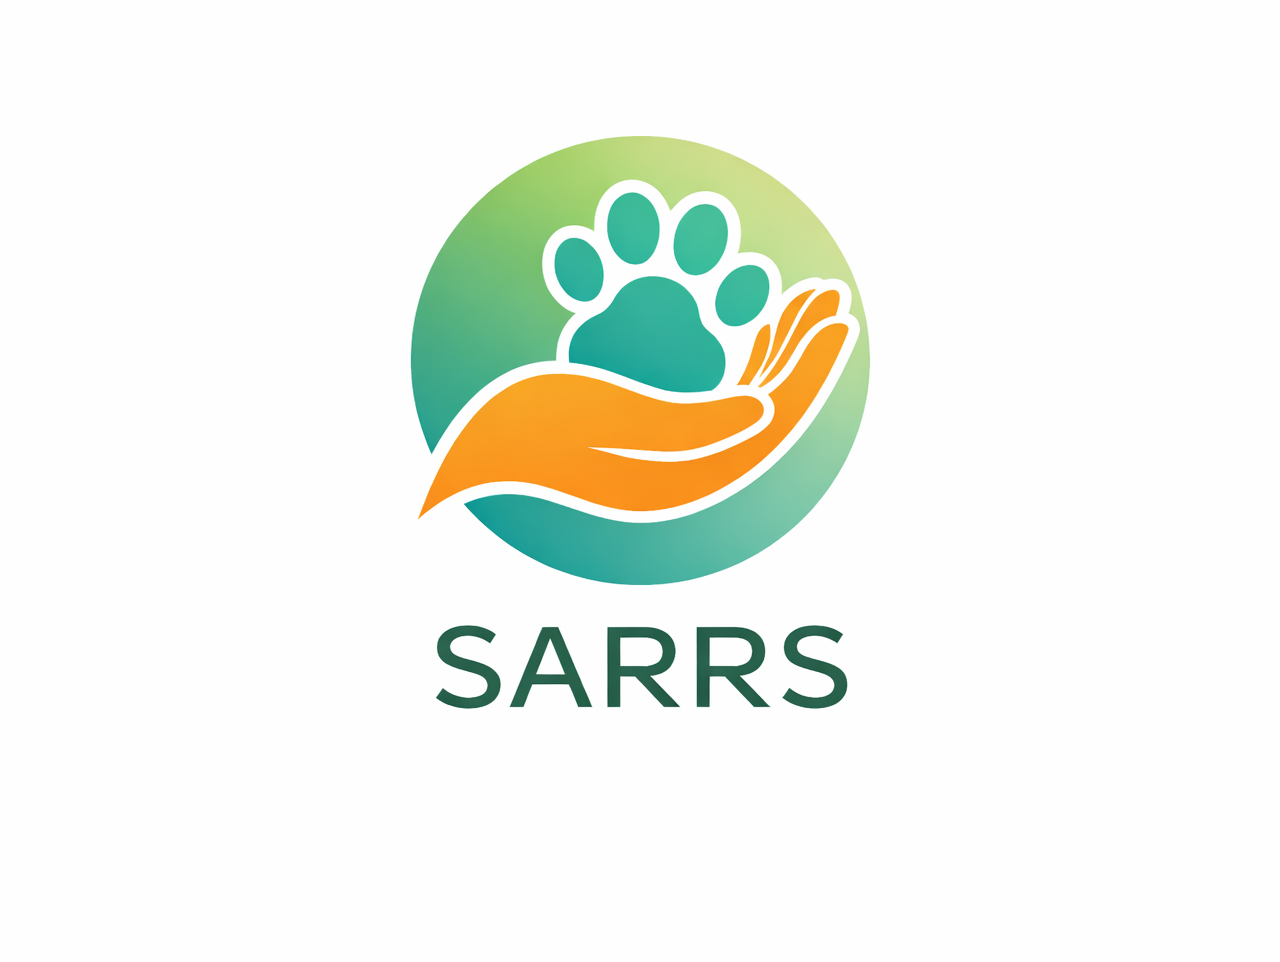
<file: index.html>
<!DOCTYPE html>
<html lang="en">
<head>
<meta charset="UTF-8">
<meta name="viewport" content="width=device-width, initial-scale=1.0">
<title>SARRS Splash</title>

<style>
*{
    margin:0;
    padding:0;
    box-sizing:border-box;
}

body{
    height:100vh;
    display:flex;
    justify-content:center;
    align-items:center;
    background: linear-gradient(135deg,#1abc9c,#2ecc71);
    overflow:hidden;
}


/* Animation */
@keyframes zoom{
    from{ transform:scale(1); }
    to{ transform:scale(1.1); }
}
</style>
</head>

<body>

<img src="SARRS_circle_logo.png" alt="SARRS Logo">

<script>
setTimeout(function(){
    window.location.href = "login.html";
},3000);
</script>

</body>
</html>
</file>
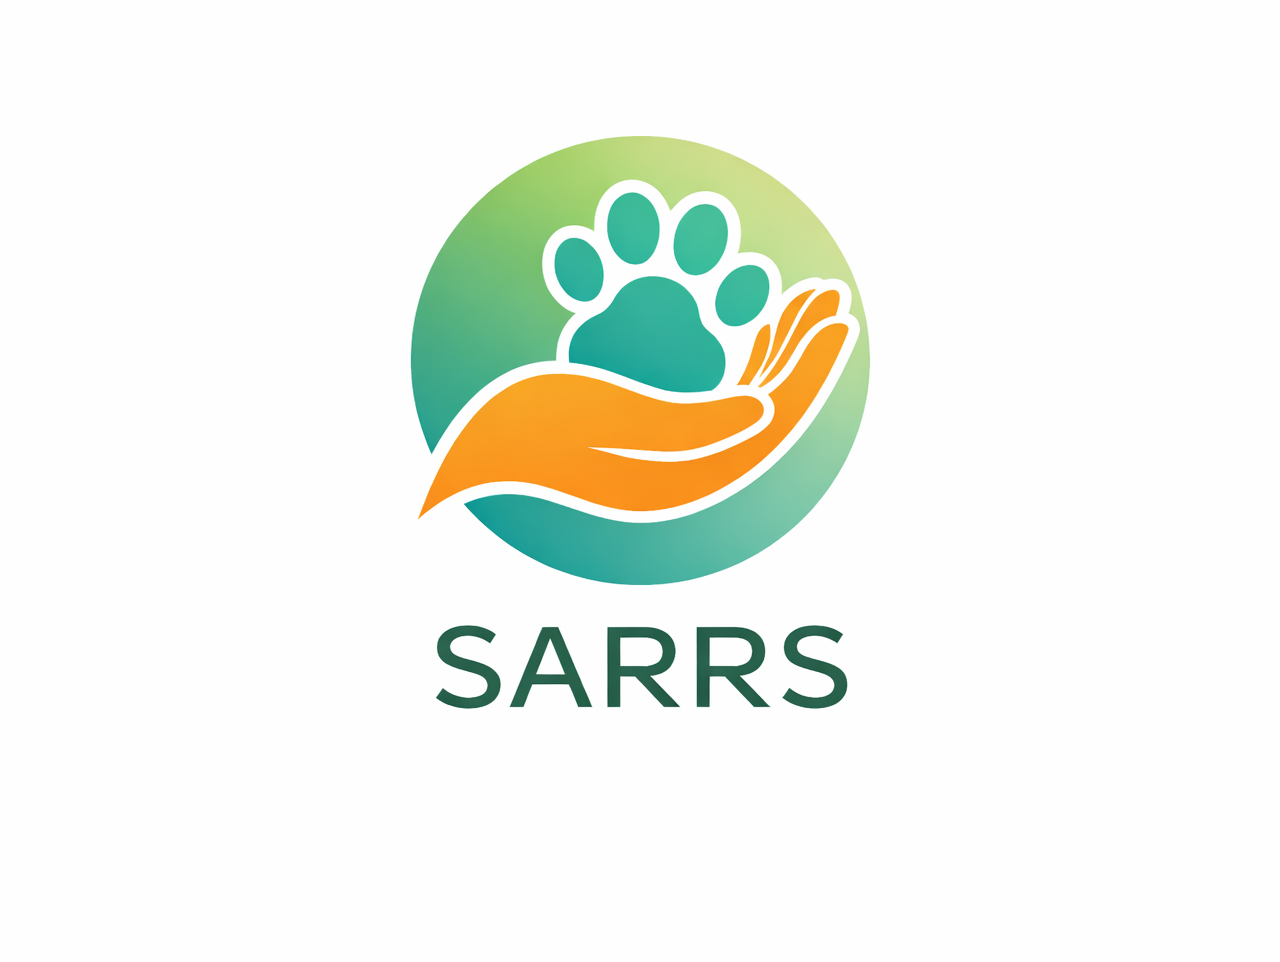
<file: html/index.html>
<!DOCTYPE html>
<html lang="en">
<head>
<meta charset="UTF-8">
<meta name="viewport" content="width=device-width, initial-scale=1.0">
<title>SARRS Splash</title>
<link rel="stylesheet" href="/css/index.css">
</head>
<body>
<img src="/image/SARRS_circle_logo.png" alt="SARRS Logo">
<script src="/js/splash.js"></script>
</body>
</html>
</file>
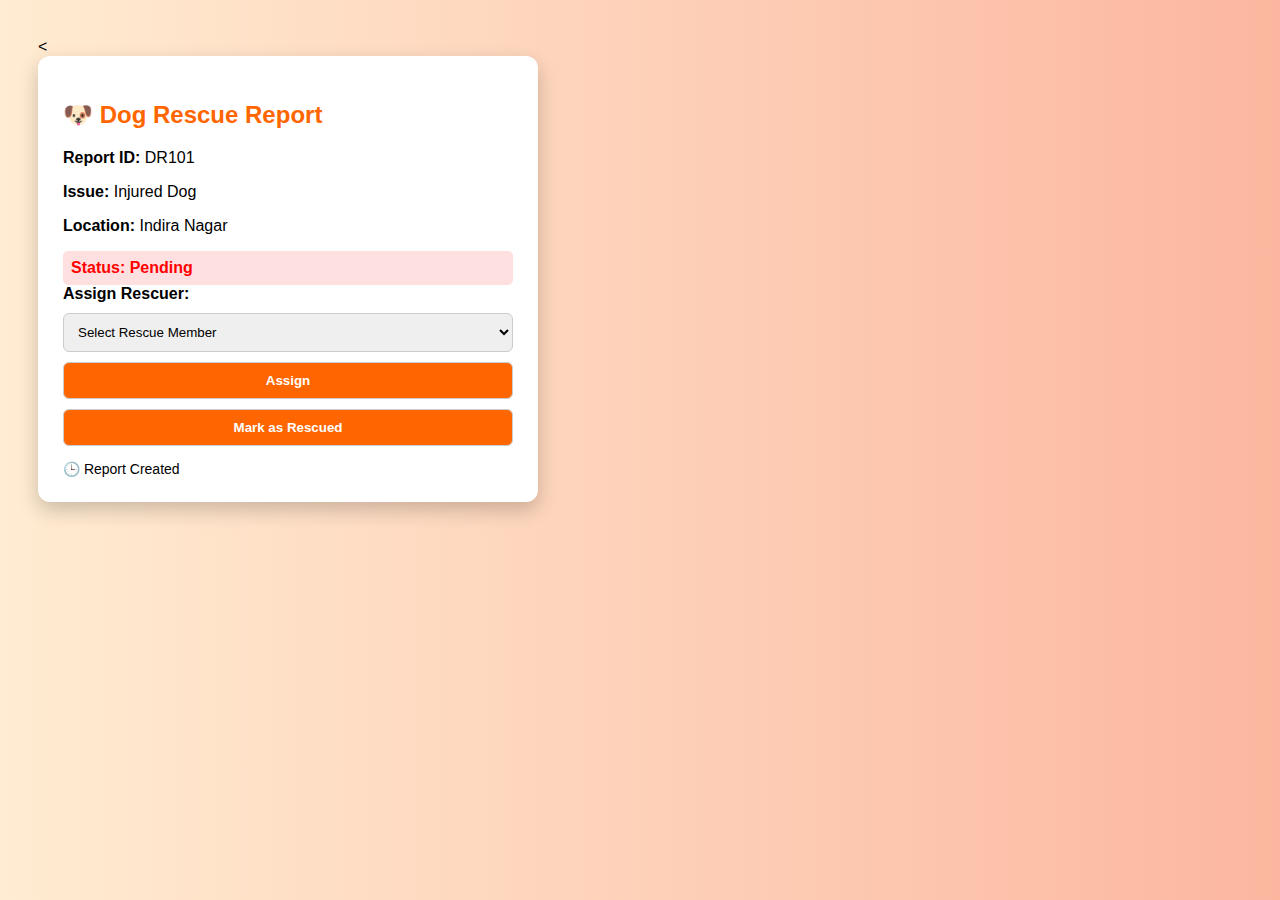
<file: claim assign.html>
<<!DOCTYPE html>
<html>
<head>
    <title>Dog Rescue Dashboard</title>

    <style>
        body {
            font-family: Arial;
            background: linear-gradient(to right, #ffecd2, #fcb69f);
            padding: 30px;
        }

        .card {
            background: white;
            width: 450px;
            padding: 25px;
            border-radius: 12px;
            box-shadow: 0 8px 20px rgba(0,0,0,0.2);
            transition: 0.3s;
        }

        .card:hover {
            transform: scale(1.02);
        }

        h2 {
            color: #ff6600;
        }

        select, button {
            width: 100%;
            padding: 10px;
            margin-top: 10px;
            border-radius: 6px;
            border: 1px solid #ccc;
        }

        button {
            background: #ff6600;
            color: white;
            cursor: pointer;
            font-weight: bold;
        }

        button:hover {
            background: #e65c00;
        }

        .status {
            margin-top: 15px;
            padding: 8px;
            border-radius: 5px;
            font-weight: bold;
        }

        .pending { background: #ffe0e0; color: red; }
        .assigned { background: #fff4cc; color: orange; }
        .rescued { background: #d4edda; color: green; }

        .timeline {
            margin-top: 15px;
            font-size: 14px;
        }
    </style>
</head>

<body>

<div class="card">
    <h2>🐶 Dog Rescue Report</h2>

    <p><strong>Report ID:</strong> DR101</p>
    <p><strong>Issue:</strong> Injured Dog</p>
    <p><strong>Location:</strong> Indira Nagar</p>

    <div id="statusBox" class="status pending">
        Status: Pending
    </div>

    <label><strong>Assign Rescuer:</strong></label>
    <select id="rescuer">
        <option value="">Select Rescue Member</option>
        <option value="Rahul">Rahul</option>
        <option value="Anjali">Anjali</option>
        <option value="Amit">Amit</option>
    </select>

    <button onclick="assignRescue()">Assign</button>
    <button onclick="markRescued()">Mark as Rescued</button>

    <div class="timeline" id="timeline">
        🕒 Report Created
    </div>
</div>

<script>

function assignRescue() {

    let rescuerName = document.getElementById("rescuer").value;

    if(rescuerName === "") {
        alert("Please select a rescuer!");
        return;
    }

    let statusBox = document.getElementById("statusBox");
    statusBox.className = "status assigned";
    statusBox.innerText = "Status: Assigned to " + rescuerName;

    document.getElementById("timeline").innerHTML += 
        "<br>🚑 Assigned to " + rescuerName;
}

function markRescued() {

    let statusBox = document.getElementById("statusBox");
    statusBox.className = "status rescued";
    statusBox.innerText = "Status: Rescued ✅";

    document.getElementById("timeline").innerHTML += 
        "<br>🐾 Dog Successfully Rescued";
}

</script>

</body>
</html>
</file>
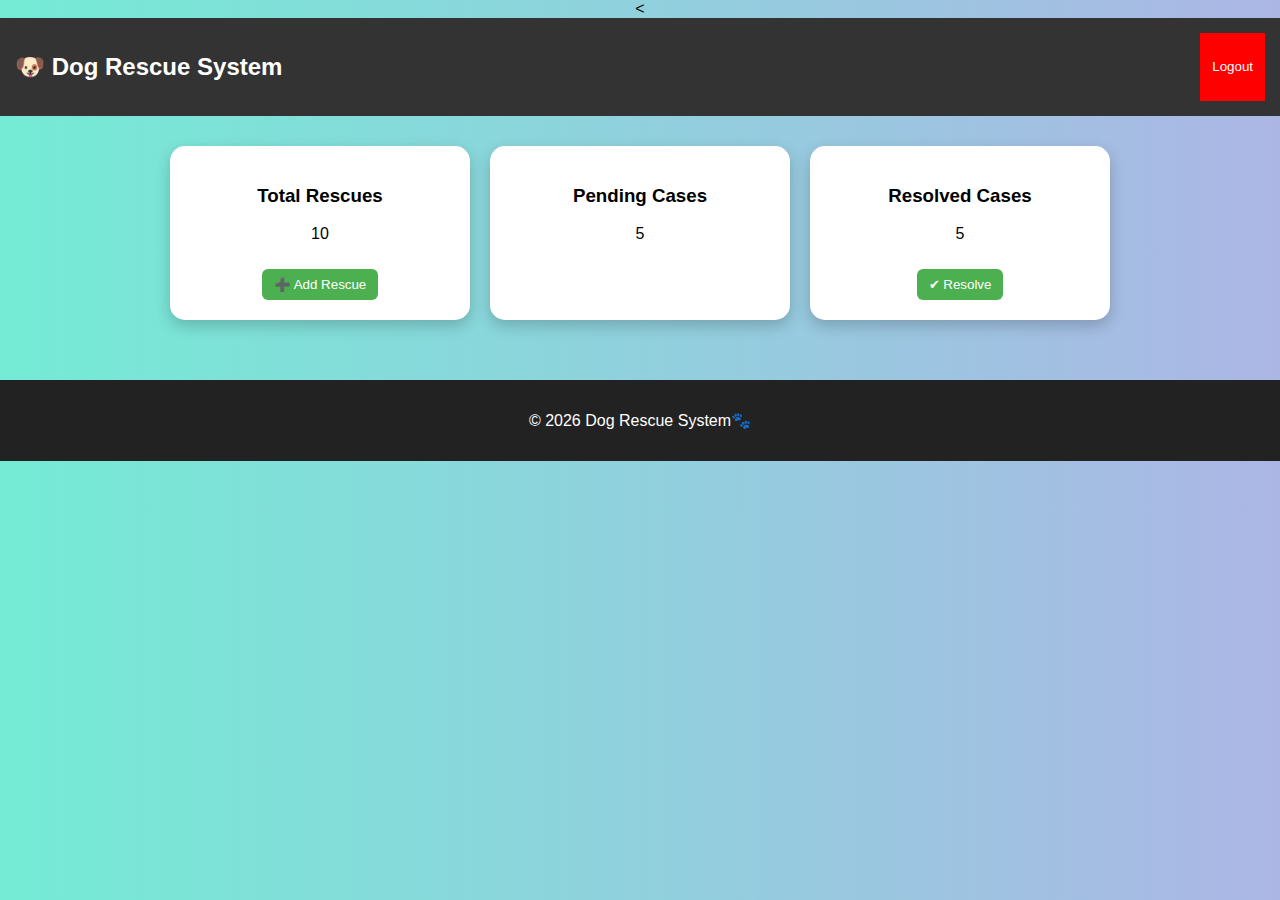
<file: dashboard.html>
<<!DOCTYPE html>
<html>
<head>
    <title>Dog Rescue Dashboard</title>

    <style>
        body {
            margin: 0;
            font-family: Arial, sans-serif;
            background: linear-gradient(to right, #74ebd5, #ACB6E5);
            text-align: center;
        }

        .navbar {
            background: #333;
            color: white;
            padding: 15px;
            display: flex;
            justify-content: space-between;
        }

        .navbar button {
            background: red;
            border: none;
            padding: 8px 12px;
            color: white;
            cursor: pointer;
        }

        .container {
            display: flex;
            justify-content: center;
            flex-wrap: wrap;
            gap: 20px;
            padding: 30px;
        }

        .card {
            background: white;
            width: 260px;
            padding: 20px;
            border-radius: 15px;
            box-shadow: 0 6px 15px rgba(0,0,0,0.2);
        }

        .btn {
            margin-top: 10px;
            padding: 8px 12px;
            background: #4CAF50;
            color: white;
            border: none;
            border-radius: 6px;
            cursor: pointer;
        }

        .btn:hover {
            background: #45a049;
        }

        footer {
            background: #222;
            color: white;
            padding: 15px;
            margin-top: 30px;
        }

        #statusMsg {
            margin-top: 20px;
            font-weight: bold;
            color: darkblue;
        }

    </style>
</head>

<body>

    <div class="navbar">
        <h2>🐶 Dog Rescue System</h2>
        <button onclick="logout()">Logout</button>
    </div>

    <div class="container">

        <div class="card">
            <h3>Total Rescues</h3>
            <p id="total">10</p>
            <button class="btn" onclick="addRescue()">➕ Add Rescue</button>
        </div>

        <div class="card">
            <h3>Pending Cases</h3>
            <p id="pending">5</p>
        </div>

        <div class="card">
            <h3>Resolved Cases</h3>
            <p id="resolved">5</p>
            <button class="btn" onclick="resolveCase()">✔ Resolve</button>
        </div>

    </div>

    <p id="statusMsg"></p>

    <footer>
        <p>© 2026 Dog Rescue System🐾</p>
    </footer>

<script>

let total = 10;
let pending = 5;
let resolved = 5;

function addRescue(){
    total++;
    pending++;
    updateUI();
    document.getElementById("statusMsg").innerText = "🐶 New rescue case added!";
}

function resolveCase(){
    if(pending > 0){
        pending--;
        resolved++;
        updateUI();
        document.getElementById("statusMsg").innerText = "✅ A case has been resolved!";
    } else {
        document.getElementById("statusMsg").innerText = "No pending cases!";
    }
}

function updateUI(){
    document.getElementById("total").innerText = total;
    document.getElementById("pending").innerText = pending;
    document.getElementById("resolved").innerText = resolved;
}

function logout(){
    alert("Logged out successfully!");
}

</script>

</body>
</html>
</file>
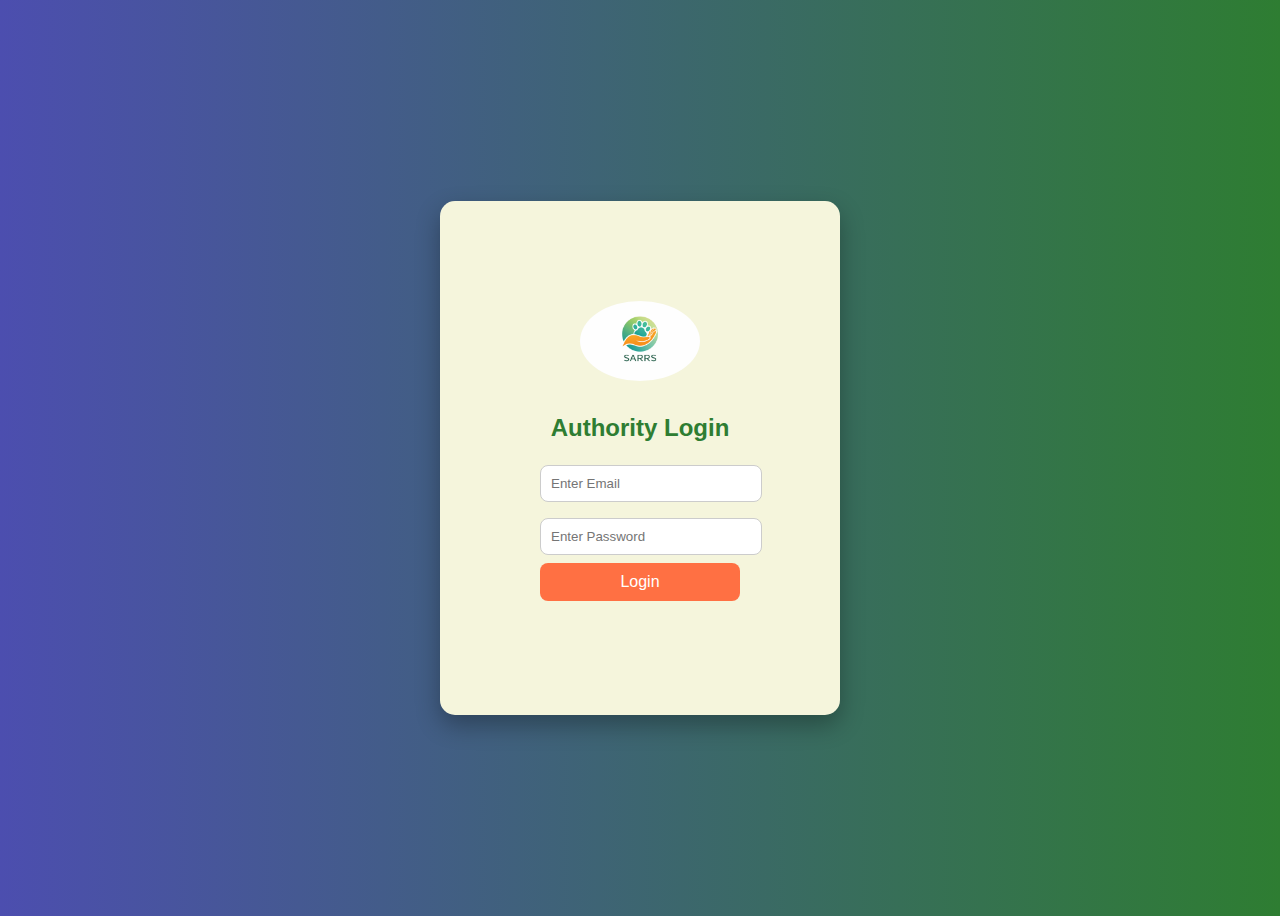
<file: login.html>
<!DOCTYPE html>
<html>
<head>
    <title>Authority Login</title>

    <style>
        body {
      font-family:'arial';
            background: linear-gradient(to right, #4c4eaf, #2E7D32);
            display: flex;
            justify-content: center;
            align-items: center;
            height: 100vh;
        }

        .login-box {
            background:beige;
            padding: 100px;
            width: 200px;
            border-radius: 15px;
            box-shadow: 0 10px 25px rgba(0,0,0,0.3);
            text-align: center;
        }

        .logo {
            width: 120px;
            border-radius: 50%;
            margin-bottom: 10px;
        }

        h2 {
            margin-bottom: 15px;
            color: #2E7D32;
        }

        input {
            width: 100%;
            padding: 10px;
            margin: 8px 0;
            border-radius: 8px;
            border: 1px solid #ccc;
        }

        button {
            width: 100%;
            padding: 10px;
            background: #FF7043;
            color: white;
            border: none;
            border-radius: 8px;
            cursor: pointer;
            font-size: 16px;
        }

        button:hover {
            background: #E64A19;
        }

        #message {
            margin-top: 10px;
            font-size: 14px;
        }
    </style>
</head>

<body>

<div class="login-box">

    <img src="SARRS_circle_logo.png" class="logo">

    <h2>Authority Login</h2>

    <input type="email" id="email" placeholder="Enter Email">
    <input type="password" id="password" placeholder="Enter Password">

    <br>
    <button onclick="checkLogin()">Login</button>

    <p id="message"></p>
</div>

<script>
function checkLogin() {
    var email = document.getElementById("email").value;
    var password = document.getElementById("password").value;
    var message = document.getElementById("message");

    if(email === "" || password === "") {
        message.innerHTML = "Please fill all fields 🐾";
        message.style.color = "red";
    }
    else if(email === "dogadmin@gmail.com" && password === "1234") {
        message.innerHTML = "Login Successful 🐶";
        message.style.color = "green";
        setTimeout(function(){
            window.location.href = "dashboard.html";
        }, 1000);
    }
    else {
        message.innerHTML = "Invalid Email or Password 🐕";
        message.style.color = "red";
    }
}
</script>

</body>
</html>
</file>
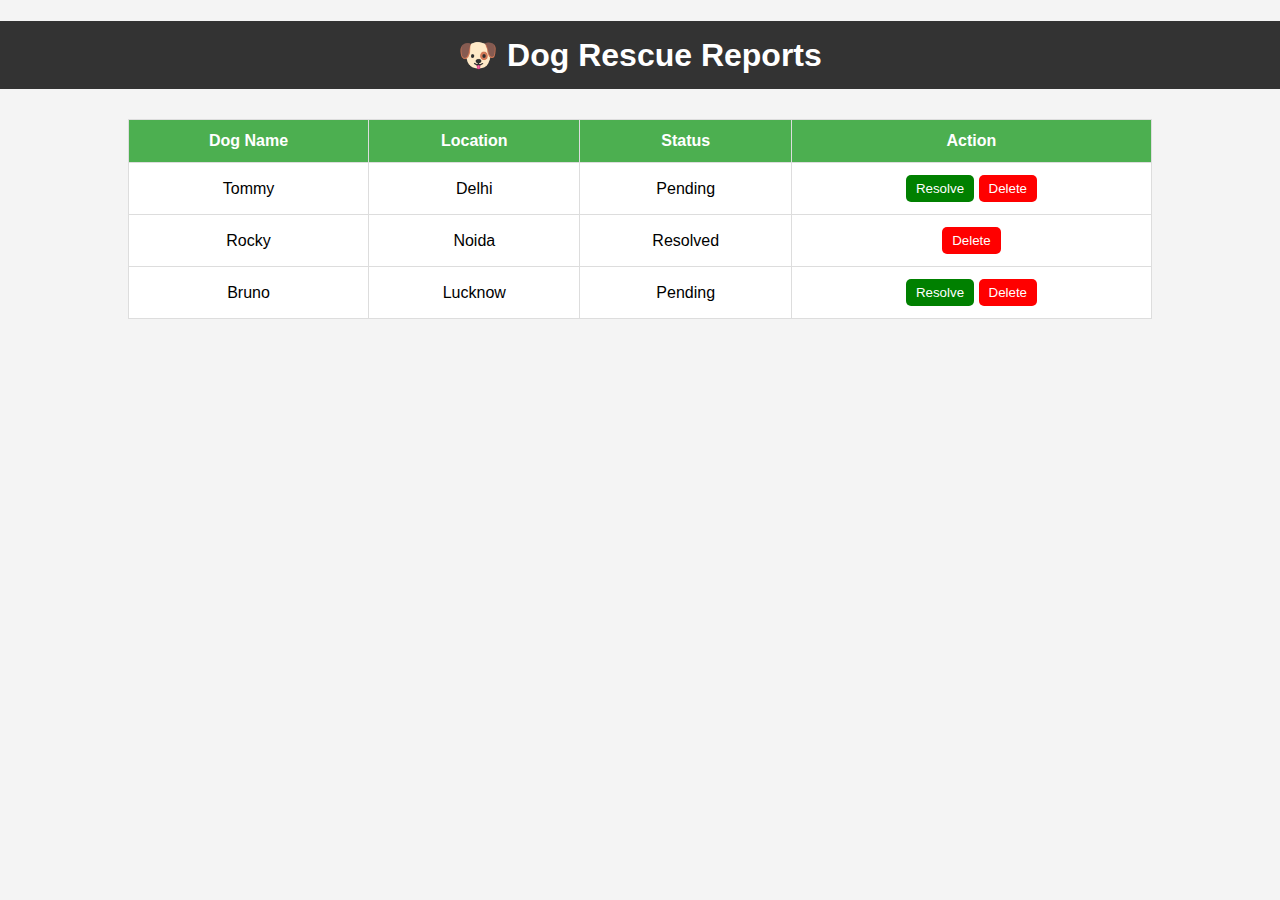
<file: report.html>
<!DOCTYPE html>
<html>
<head>
    <title>Rescue Reports</title>

    <style>
        body {
            font-family: Arial;
            margin: 0;
            background: #f4f4f4;
            text-align: center;
        }

        h1 {
            background: #333;
            color: white;
            padding: 15px;
        }

        table {
            width: 80%;
            margin: 30px auto;
            border-collapse: collapse;
            background: white;
        }

        th, td {
            padding: 12px;
            border: 1px solid #ddd;
        }

        th {
            background: #4CAF50;
            color: white;
        }

        button {
            padding: 6px 10px;
            border: none;
            border-radius: 5px;
            cursor: pointer;
        }

        .resolve {
            background: green;
            color: white;
        }

        .delete {
            background: red;
            color: white;
        }
    </style>
</head>

<body>

<h1>🐶 Dog Rescue Reports</h1>

<table id="reportTable">
    <tr>
        <th>Dog Name</th>
        <th>Location</th>
        <th>Status</th>
        <th>Action</th>
    </tr>
</table>

<script>

let reports = [
    {name: "Tommy", location: "Delhi", status: "Pending"},
    {name: "Rocky", location: "Noida", status: "Resolved"},
    {name: "Bruno", location: "Lucknow", status: "Pending"}
];

function displayReports(){
    let table = document.getElementById("reportTable");

    reports.forEach((report, index) => {

        let row = table.insertRow();

        row.insertCell(0).innerText = report.name;
        row.insertCell(1).innerText = report.location;
        row.insertCell(2).innerText = report.status;

        let actionCell = row.insertCell(3);

        if(report.status === "Pending"){
            actionCell.innerHTML =
            `<button class="resolve" onclick="resolveCase(${index})">Resolve</button>
             <button class="delete" onclick="deleteCase(${index})">Delete</button>`;
        } else {
            actionCell.innerHTML =
            `<button class="delete" onclick="deleteCase(${index})">Delete</button>`;
        }
    });
}

function resolveCase(index){
    reports[index].status = "Resolved";
    refreshTable();
}

function deleteCase(index){
    reports.splice(index,1);
    refreshTable();
}

function refreshTable(){
    document.getElementById("reportTable").innerHTML =
    `<tr>
        <th>Dog Name</th>
        <th>Location</th>
        <th>Status</th>
        <th>Action</th>
     </tr>`;
    displayReports();
}

displayReports();

</script>

</body>
</html>
</file>
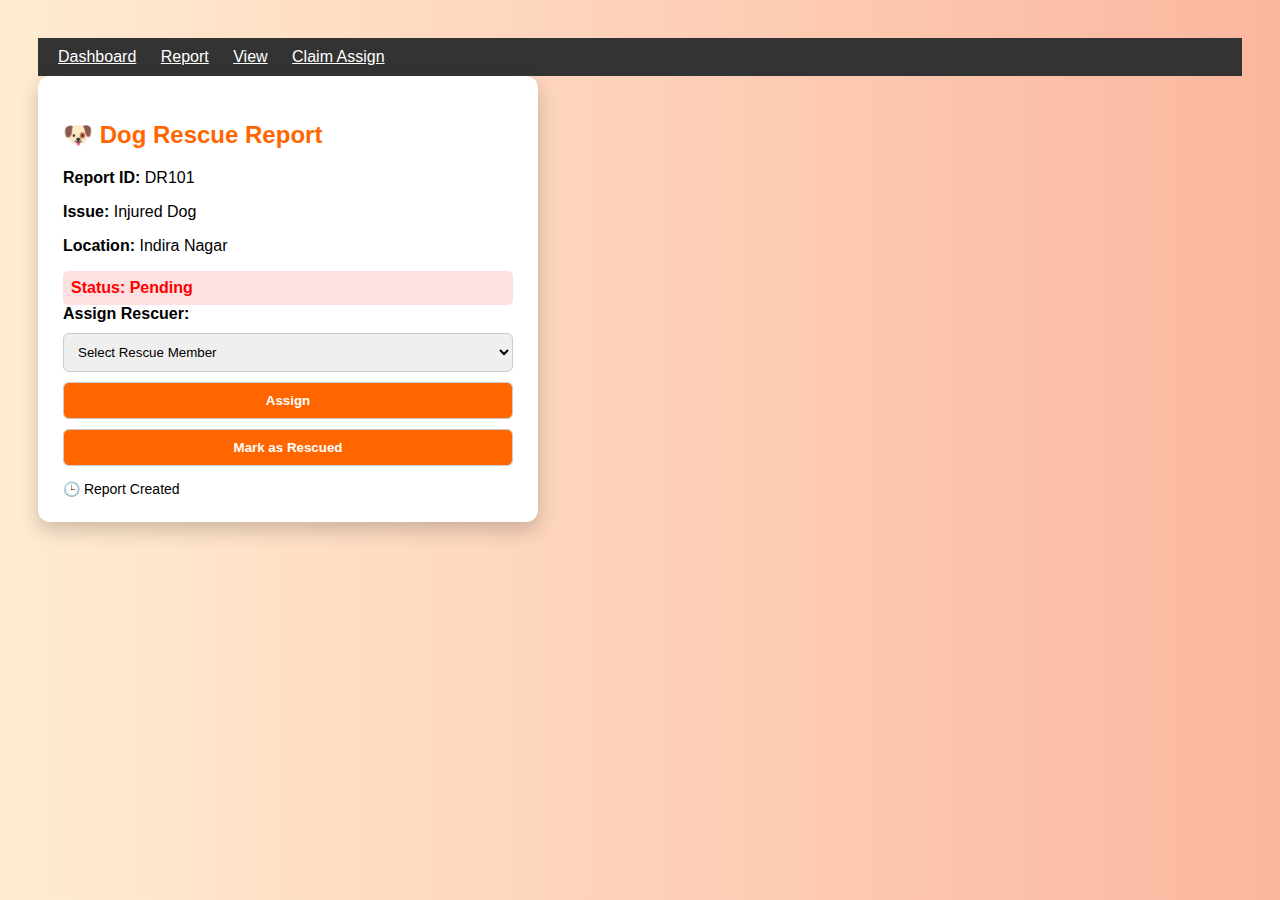
<file: html/claimassign.html>
<!DOCTYPE html>
<html>
<head>
    <title>Dog Rescue Dashboard</title>

    <style>
        body {
            font-family: Arial;
            background: linear-gradient(to right, #ffecd2, #fcb69f);
            padding: 30px;
        }

        .card {
            background: white;
            width: 450px;
            padding: 25px;
            border-radius: 12px;
            box-shadow: 0 8px 20px rgba(0,0,0,0.2);
            transition: 0.3s;
        }

        .card:hover {
            transform: scale(1.02);
        }

        h2 {
            color: #ff6600;
        }

        select, button {
            width: 100%;
            padding: 10px;
            margin-top: 10px;
            border-radius: 6px;
            border: 1px solid #ccc;
        }

        button {
            background: #ff6600;
            color: white;
            cursor: pointer;
            font-weight: bold;
        }

        button:hover {
            background: #e65c00;
        }

        .status {
            margin-top: 15px;
            padding: 8px;
            border-radius: 5px;
            font-weight: bold;
        }

        .pending { background: #ffe0e0; color: red; }
        .assigned { background: #fff4cc; color: orange; }
        .rescued { background: #d4edda; color: green; }

        .timeline {
            margin-top: 15px;
            font-size: 14px;
        }
    </style>
</head>
<nav style="background-color:#333; padding:10px;">
  <a href="dashboard.html" style="color:white; margin:10px;">Dashboard</a>
  <a href="report.html" style="color:white; margin:10px;">Report</a>
  <a href="view.html" style="color:white; margin:10px;">View</a>
  <a href="claimassign.html" style="color:white; margin:10px;">Claim Assign</a>
</nav>

<body>

<div class="card">
    <h2>🐶 Dog Rescue Report</h2>

    <p><strong>Report ID:</strong> DR101</p>
    <p><strong>Issue:</strong> Injured Dog</p>
    <p><strong>Location:</strong> Indira Nagar</p>

    <div id="statusBox" class="status pending">
        Status: Pending
    </div>

    <label><strong>Assign Rescuer:</strong></label>
    <select id="rescuer">
        <option value="">Select Rescue Member</option>
        <option value="Rahul">Rahul</option>
        <option value="Anjali">Anjali</option>
        <option value="Amit">Amit</option>
    </select>

    <button onclick="assignRescue()">Assign</button>
    <button onclick="markRescued()">Mark as Rescued</button>

    <div class="timeline" id="timeline">
        🕒 Report Created
    </div>
</div>

<script>

function assignRescue() {

    let rescuerName = document.getElementById("rescuer").value;

    if(rescuerName === "") {
        alert("Please select a rescuer!");
        return;
    }

    let statusBox = document.getElementById("statusBox");
    statusBox.className = "status assigned";
    statusBox.innerText = "Status: Assigned to " + rescuerName;

    document.getElementById("timeline").innerHTML += 
        "<br>🚑 Assigned to " + rescuerName;
}

function markRescued() {

    let statusBox = document.getElementById("statusBox");
    statusBox.className = "status rescued";
    statusBox.innerText = "Status: Rescued ✅";

    document.getElementById("timeline").innerHTML += 
        "<br>🐾 Dog Successfully Rescued";
}

</script>

</body>
</html>
</file>
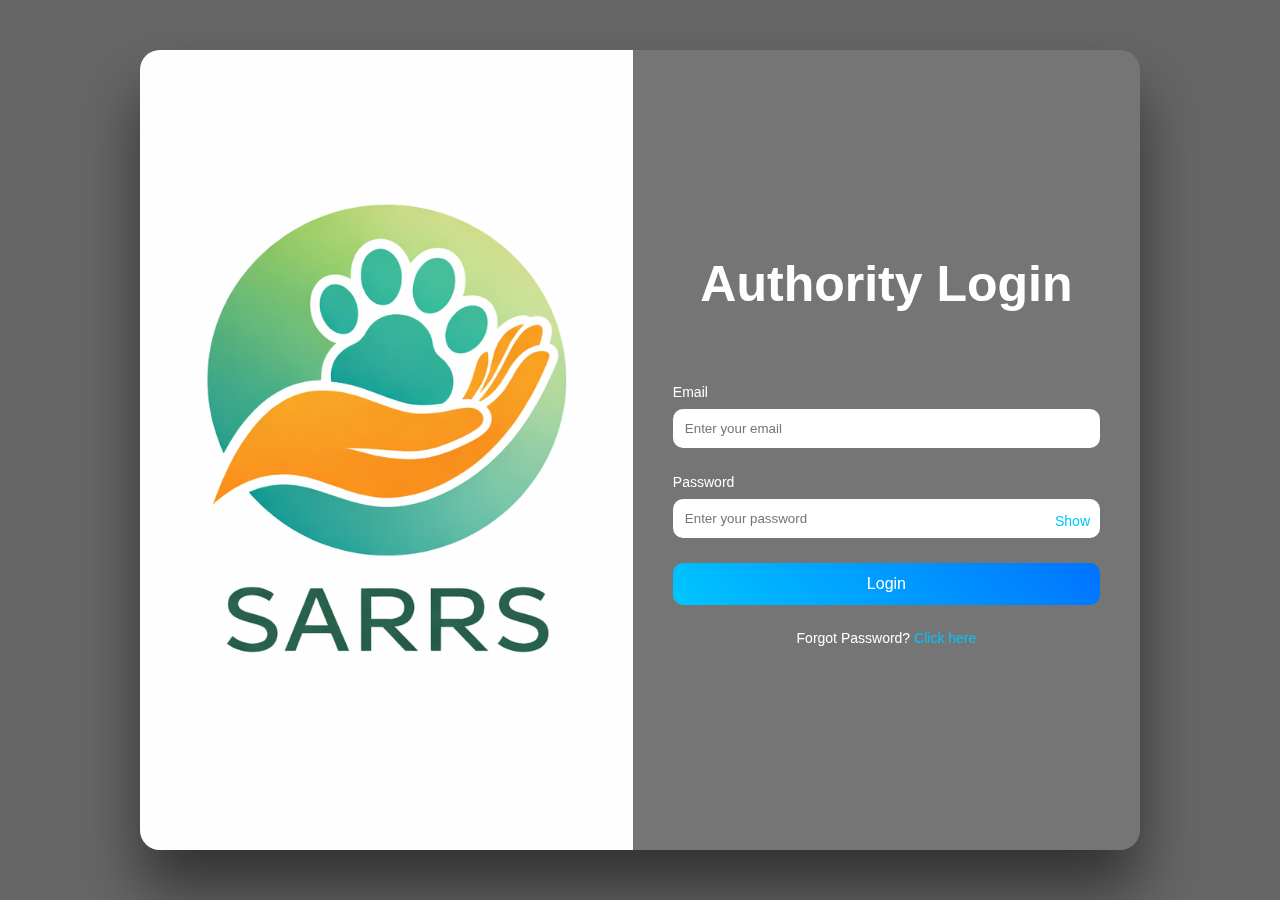
<file: html/login.html>
<!DOCTYPE html>
<html lang="en">
<head>
<meta charset="UTF-8">
<meta name="viewport" content="width=device-width, initial-scale=1.0">
<title>Authority Login</title>
<link rel="stylesheet" href="/css/login.css">
<body>

<div class="container">

  <div class="image-section"></div>

  <div class="form-section">
    <h2>Authority Login</h2>

    <div class="input-group">
      <label>Email</label>
      <input type="email" placeholder="Enter your email">
    </div>

    <div class="input-group password-wrapper">
      <label>Password</label>
      <input type="password" id="password" placeholder="Enter your password" requried>
      <span class="toggle-password" onclick="togglePassword()">Show</span>
    </div>

    <button class="login-btn">Login</button>

    <div class="extra-links">
      <p>Forgot Password? <a href="#">Click here</a></p>
      </div>
  </div>

</div>
<script src="../js/login.js"></script>
</body>
</html>
</file>
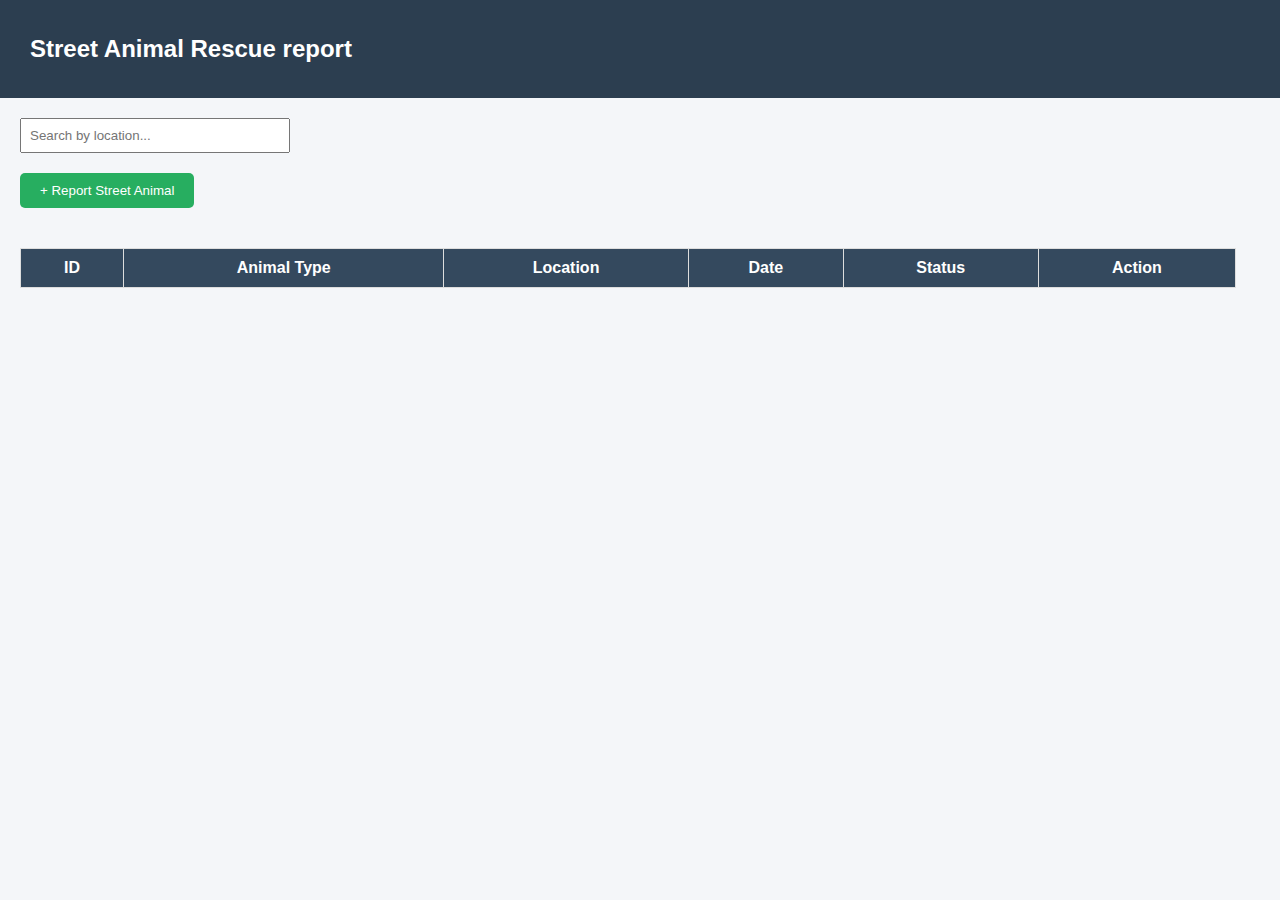
<file: html/report.html>
<!DOCTYPE html>
<html lang="en">
<head>
<meta charset="UTF-8">
<meta name="viewport" content="width=device-width, initial-scale=1.0">
<title>Street Animal report</title>

<link rel="stylesheet" href="/css/report.css">
</head>

<body>

<header>
    <h2>Street Animal Rescue report</h2>
    
</header>

<div class="search-box">
    <input type="text" id="searchInput" placeholder="Search by location..." onkeyup="searchTable()">
</div>

<button class="add-btn" onclick="redirectToForm()">+ Report Street Animal</button>

<table>
    <thead>
        <tr>
            <th>ID</th>
            <th>Animal Type</th>
            <th>Location</th>
            <th>Date</th>
            <th>Status</th>
            <th>Action</th>
        </tr>
    </thead>
    <tbody id="tableBody">
        <!-- Backend data will load here -->
    </tbody>
</table>
<script src="/js/report.js"></script>
</body>
</html>
</file>
<file: css/index.css>
*{
    margin:0;
    padding:0;
    box-sizing:border-box;
}

body{
    
    height:100vh;
    display:flex;
    justify-content:center;
    align-items:center;
    background: linear-gradient(135deg,#1abc9c,#2ecc71);
    overflow:hidden;
}

@keyframes zoom{
    from{ transform:scale(1); }
    to{ transform:scale(1.1); }
}
</file>
<file: css/login.css>
*{
  margin:0;
  padding:0;
  box-sizing:border-box;
  font-family: Arial, sans-serif;
}
html,body{
  height:100%
  margin: 0;
  overflow: hidden;
}

body{
  height:100vh;
  display:flex;
  justify-content:center;
  align-items:center;
  background:
    linear-gradient(rgba(0,0,0,0.6), rgba(0,0,0,0.6)),
    url('https://images.unsplash.com/photo-1548199973-03cce0bbc87b') no-repeat center center/cover;
}


.container{
  display:flex;
  width:1000px;
  min-height:800px;  
  border-radius:20px;
  overflow:hidden;
  backdrop-filter: blur(12px);
  background: rgba(255,255,255,0.1);
  box-shadow:0 40px 60px rgba(0,0,0,0.5);
  animation: fadeIn 1s ease-in-out;
}

.image-section{
  width:60%;
  background:url('/image/SARRS_circle_logo.png') no-repeat center;
  background-size:cover;
}

/* Form Side */
.form-section{
  width:60%;
  padding:60px 40px;
  color:white;
  display:flex;
  flex-direction:column;
  justify-content:center;
}

.form-section h2{
  text-align:center;
  margin-bottom:70px;
  font-size:50px;
}

.input-group{
  margin-bottom:25px;
}

.input-group label{
  font-size:14px;
}

.input-group input{
  width:100%;
  padding:12px;
  margin-top:8px;
  border-radius:10px;
  border:none;
  outline:none;
}

.password-wrapper{
  position:relative;
}

.toggle-password{
  position:absolute;
  right:10px;
  top:40px;
  cursor:pointer;
  font-size:14px;
  color:#00c6ff;
}

.login-btn{
  width:100%;
  padding:12px;
  border:none;
  border-radius:10px;
  background:linear-gradient(45deg,#00c6ff,#0072ff);
  color:white;
  font-size:16px;
  cursor:pointer;
  transition:0.4s;
}

.login-btn:hover{
  transform:scale(1.05);
  box-shadow:0 5px 15px rgba(0,0,0,0.4);
}

.extra-links{
  text-align:center;
  margin-top:25px;
  font-size:14px;
}

.extra-links a{
  color:#00c6ff;
  text-decoration:none;
}

.extra-links a:hover{
  text-decoration:underline;
}

@keyframes fadeIn{
  from{opacity:0; transform:translateY(30px);}
  to{opacity:1; transform:translateY(0);}
}

/* Responsive */
@media(max-width:768px){
  .container{
    flex-direction:column;
    width:90%;
  }
  .image-section{
    height:250px;
    width:100%;
  }
  .form-section{
    width:100%;
  }
}
</file>
<file: css/report.css>
body{
    margin:0;
    font-family: Arial, sans-serif;
    background:#f4f6f9;
}

header{
    background:#2c3e50;
    color:white;
    padding:15px 30px;
    display:flex;
    justify-content:space-between;
    align-items:center;
}

.logout{
    background:#e74c3c;
    border:none;
    padding:8px 15px;
    color:white;
    cursor:pointer;
    border-radius:5px;
}

.search-box{
    padding:20px;
}

.search-box input{
    padding:8px;
    width:250px;
}

.add-btn{
    margin:0 20px 20px 20px;
    padding:10px 20px;
    background:#27ae60;
    color:white;
    border:none;
    border-radius:5px;
    cursor:pointer;
}

table{
    width:95%;
    margin:20px;
    border-collapse:collapse;
    background:white;
}

th,td{
    padding:10px;
    border:1px solid #ddd;
    text-align:center;
}

th{
    background:#34495e;
    color:white;
}

.action-btn{
    padding:5px 10px;
    border:none;
    border-radius:5px;
    cursor:pointer;
}

.view{ background:#3498db; color:white; }
.delete{ background:#e74c3c; color:white; }
</file>
